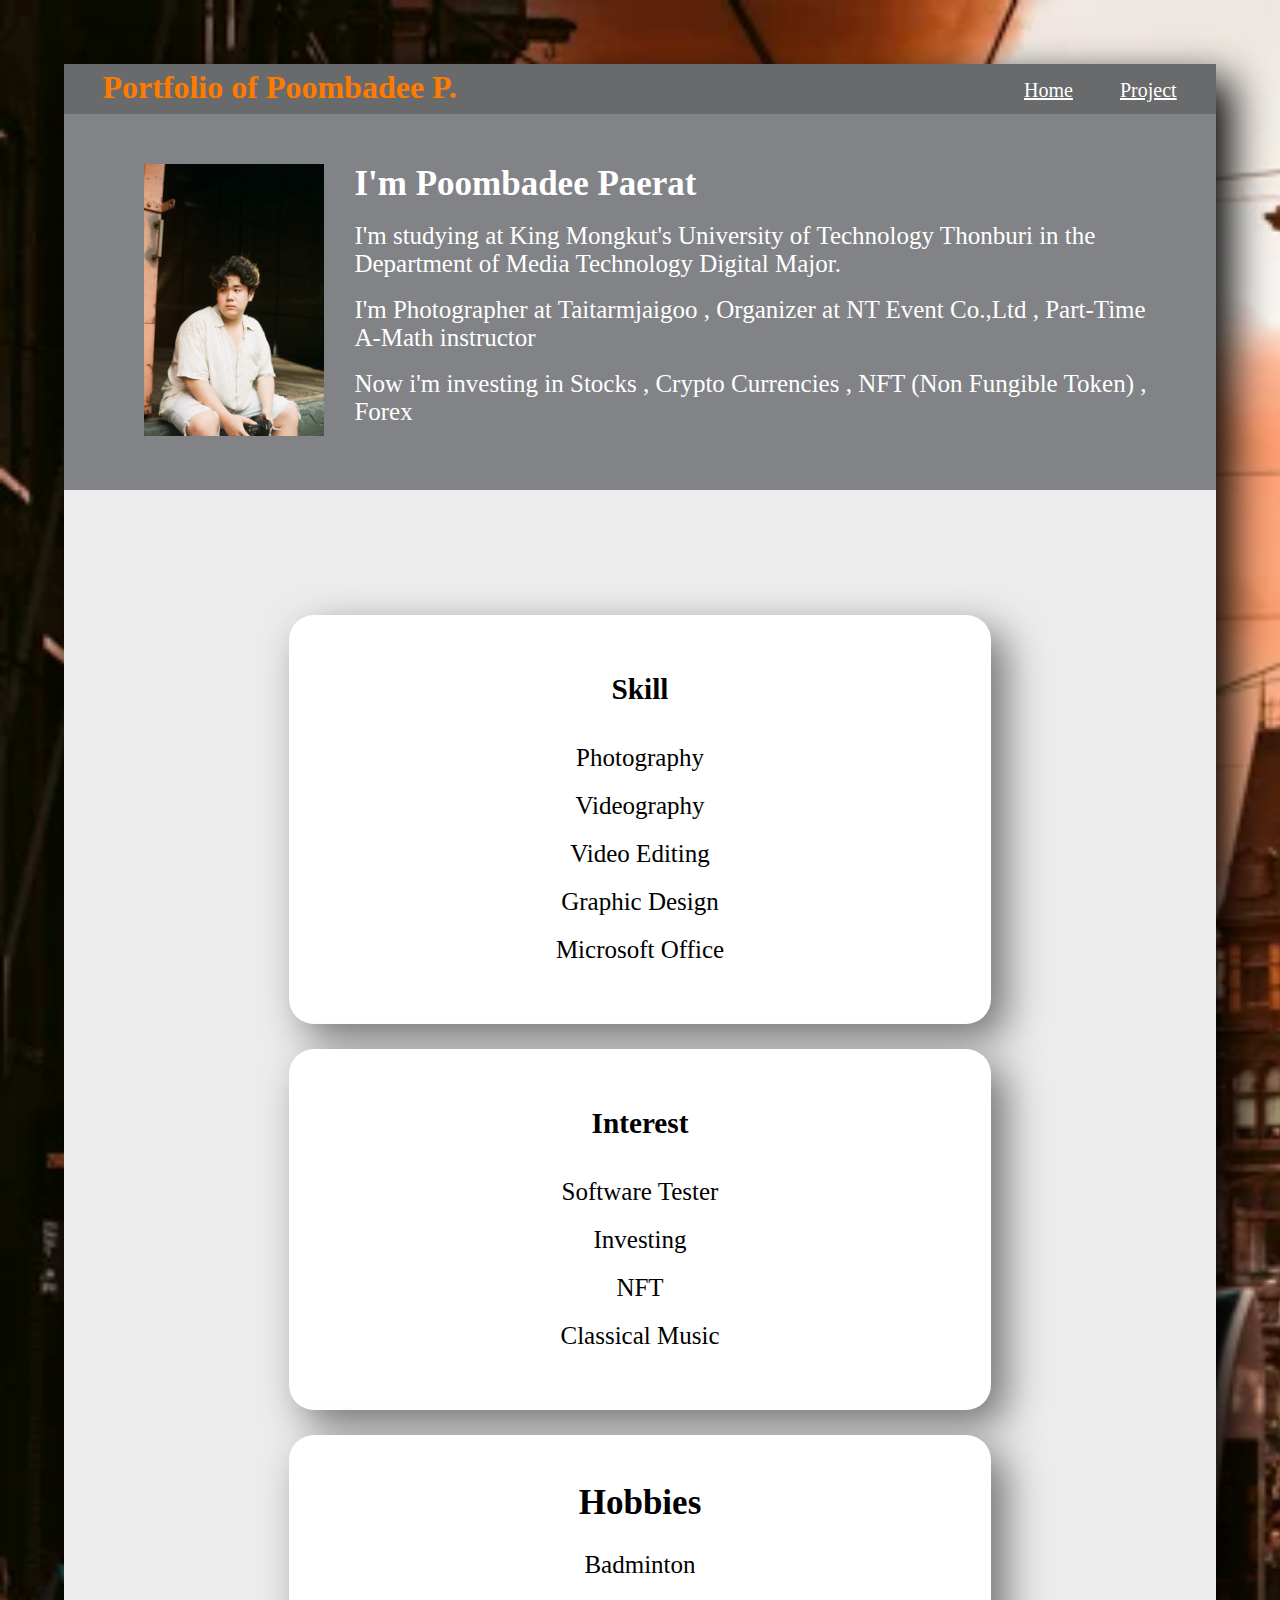
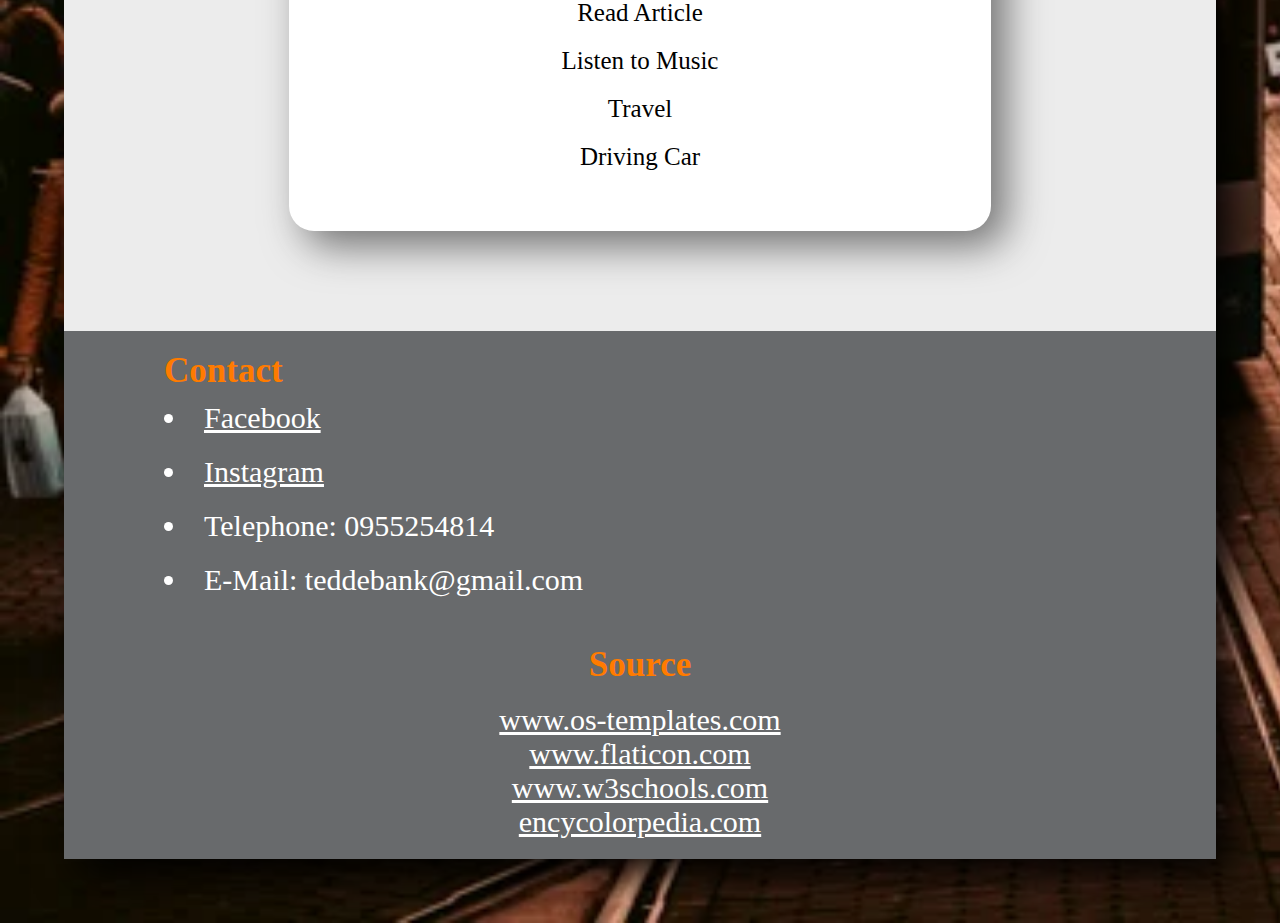
<file: index.html>
<!DOCTYPE html>
<html>
    <head>
        <meta charset='utf-8'>
        <meta http-equiv='X-UA-Compatible' content='IE=edge'>
        <title>Portfolio of Poombadee P.</title>
        <meta name='viewport' content='width=device-width, initial-scale=1'>
        <link href="https://fonts.googleapis.com/css2?family=Fredoka:wght@300&display=swap" rel="stylesheet">
        <link rel='stylesheet' type='text/css' media='screen' href='main.css'>
    </head>
    <body>
    
        <div class="grid-container">
            
            <div class="header">

               <div class="navigrid">
                    <div id="grid-icon" class="grid-icon">
                            <h1>Portfolio of Poombadee P.</h1>
                     </div>
     
                         <ul class="header_menu">
                             <li><a href="index.html">Home</a></li>
                             <li><a href="project.html">Project</a></li>
                         </ul>  
                     
               </div>

            </div>

            <div class="main">

                <div id="grid-main" class="grid-main">

                    <div class="grid-main-img">
                        
                        <img src="pic/IMG_0918.JPG" alt="Profile">

                    </div>

                    <div class="grid-main-text">
                        <h2>I'm Poombadee Paerat</h2>
                        <br>
                        <p>I'm studying at King Mongkut's University of Technology Thonburi in the Department of Media Technology Digital Major. </p>
                        <br>
                        <p>I'm Photographer at Taitarmjaigoo , Organizer at NT Event Co.,Ltd , Part-Time A-Math instructor</p>
                        <br>
                        <p>Now i'm investing in Stocks , Crypto Currencies , NFT (Non Fungible Token) , Forex</p>
                           
                            
                    </div>
                </div>
            </div> 
          
                <div class="main">

                    <div id="grid-content" class="grid-content">
                       
                                
                            <div class="grid-content-skill">   
                                <ul class="skill">   
                                    <br>                       
                                    <h3>Skill</h3>
                                    <br>
                                    <li>Photography</li>
                                    <li>Videography</li>
                                    <li>Video Editing</li>
                                    <li>Graphic Design</li>
                                    <li>Microsoft Office</li>
                                </ul>  
                            </div>
                      
                        
                        
                        <div class="grid-content-interest">
                                <ul class="interest"> 
                                        <br>                       
                                        <h3>Interest</h3>
                                        <br>
                                        <li>Software Tester</li>
                                        <li>Investing</li>
                                        <li>NFT</li>
                                        <li>Classical Music</li>
                                </ul>
                        </div>

                        <div class="grid-content-hobbies">
                                <ul class="hobbies"> 
                                    <br>                       
                                    <h3>Hobbies</h3>
                                    <br>
                                    <li>Badminton</li>
                                    <li>Read Article</li>
                                    <li>Listen to Music</li>
                                    <li>Travel</li>
                                    <li>Driving Car</li>
                                </ul>  
                        </div>
                    </div>

                </div>

            <div class="footer">
                        <div class="footer_contact">
                            <h4>Contact</h4>
                            <ul class="Contact_bullet">                                                                                              
                                    <li> <a href="https://www.facebook.com/Poombadee.Paerat/">Facebook</a></li>
                                    <li> <a href="https://www.instagram.com/tedde._.banque/">Instagram</a></li>
                                    <li>Telephone: 0955254814</li>
                                    <li>E-Mail: teddebank@gmail.com</li>
                                    <br>
                            </ul>  
                        </div>
            </div>
            <div class="source">
                            <h5>Source</h5>
                            <br>
                            <a href="https://www.os-templates.com/free-website-templates">www.os-templates.com</a>
                            <br>
                            <a href="https://www.flaticon.com">www.flaticon.com</a>
                            <br>
                            <a href="https://www.w3schools.com/">www.w3schools.com</a>
                            <br>
                            <a href="https://encycolorpedia.com/">encycolorpedia.com</a>
                        </div>
                </div>
            </div>
        </div>
        </div>
    </body>
</html>
</file>
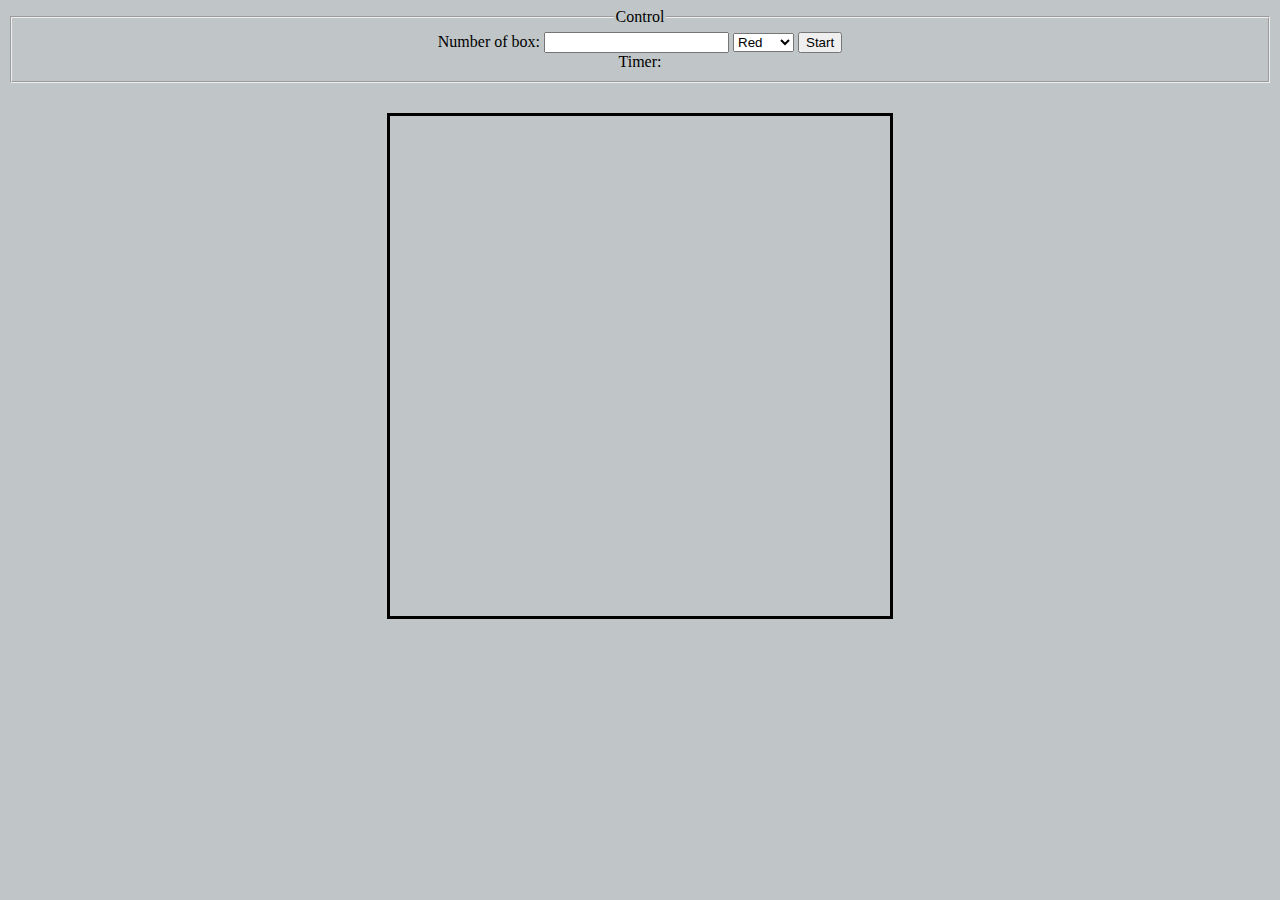
<file: asm/asm7/index.html>
<!DOCTYPE html>
<html>
	<head>
		<meta charset="UTF-8">
		<title>Square game</title>
		<script type="text/javascript" src="game.js"></script>
		<link rel="stylesheet" type="text/css" href="game.css">
		<link rel="preconnect" href="https://fonts.googleapis.com"> 
		<link rel="preconnect" href="https://fonts.gstatic.com" crossorigin> 
		<link href="https://fonts.googleapis.com/css2?family=Raleway:ital@1&display=swap" rel="stylesheet">
	</head>
	<body>
		<!-- these codes were adapted from https://courses.cs.washington.edu/courses/cse154/17sp/lecture/more-dom/code/squares.html  -->

		<fieldset>
			<legend>Control</legend>
			Number of box: 
			<input type="text" name="numbox" id="numbox">
			<select name="color" id = "color">
  				<option value="red">Red</option>
  				<option value="blue">Blue</option>
  				<option value="green">Green</option>
				<option value="yellow">Yellow</option>
			</select>
			<button id="start">Start</button>
			<div id="timerClock"> Timer:
				<div id="clock"></div>
			</div>
		</fieldset>		

		<div id="game-container">
			<div id="game-layer"></div>
		</div>
	
	</body>
</html>
</file>
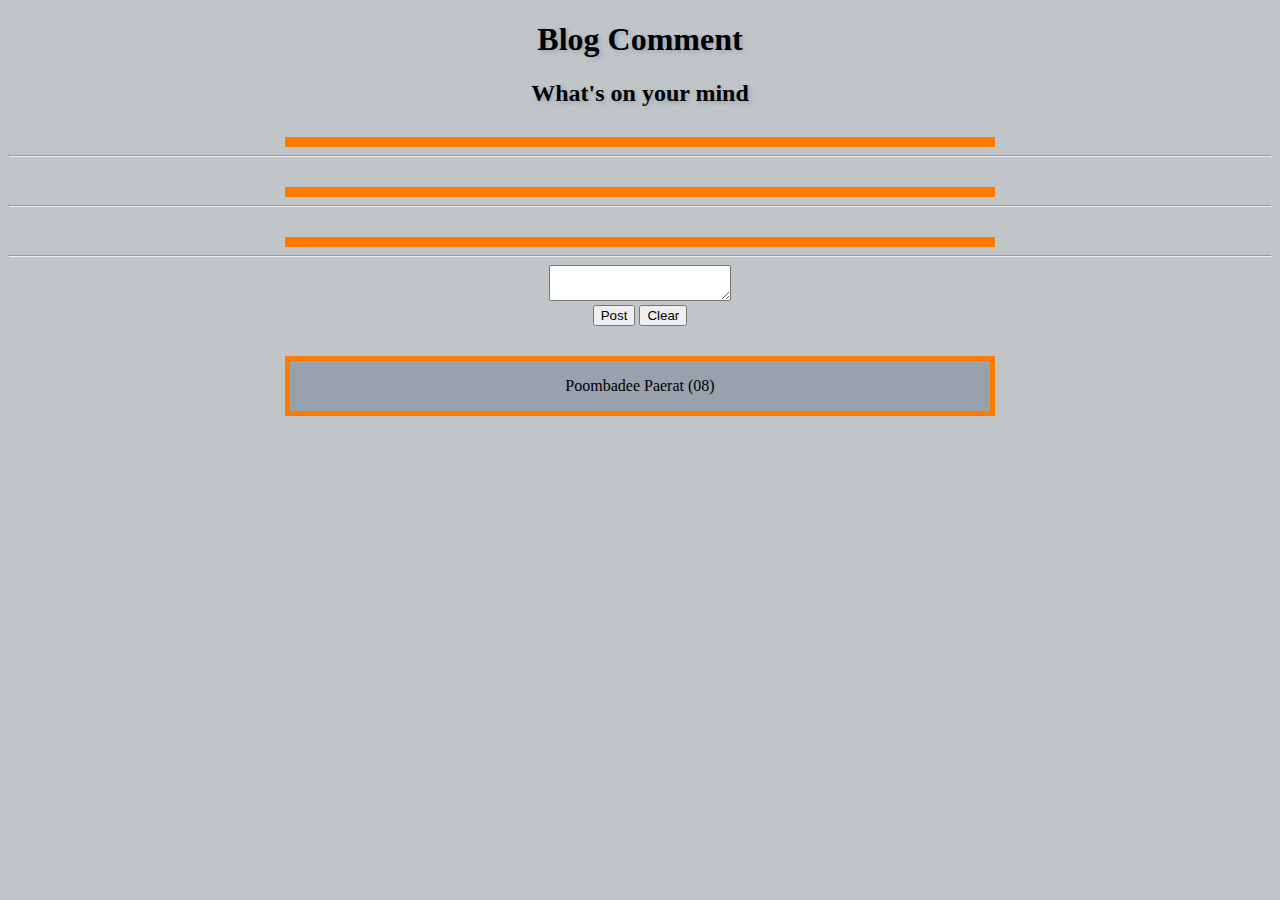
<file: asm/asm5/HW5.html>
<!DOCTYPE html>
<html>
<head>
	<meta charset='utf-8'>
	<meta http-equiv='X-UA-Compatible' content='IE=edge'>
	<title>Blogger</title>
	<meta name='viewport' content='width=device-width, initial-scale=1'>
	<link rel='stylesheet' type='text/css' media='screen' href='main.css'>
	<script src='main.js'></script>
</head>
<body>
	<h1> Blog Comment </h1>
	<h2> What's on your mind </h2>
	<div id="topic1"></div>
	<hr>
	<div id="comment1"></div>
	<hr>
	<div id="comment2"></div>
	<hr>
	<textarea name="text1" id="text1"></textarea> 
	<br/>
	<button type="button" onclick="postFunction()">Post</button>
	<button type="button" onclick="clearFunction()">Clear</button>
	
</body>

    <div id="contact">
	<p>Poombadee Paerat (08)</p> 
</html>
</file>
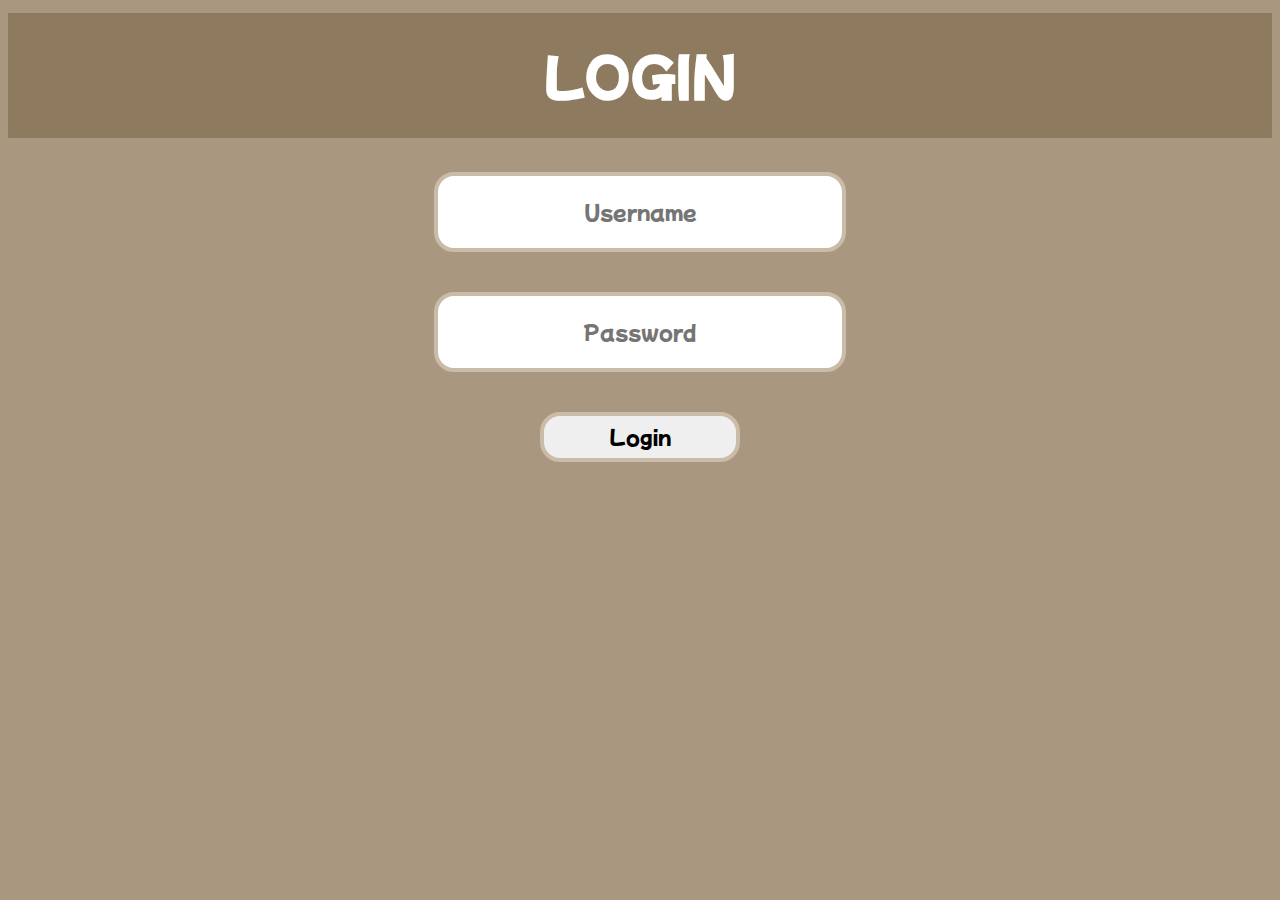
<file: asm/asm6/login.html>
<!DOCTYPE html>
<html lang="en">
<head>
    <meta charset="UTF-8">
    <meta http-equiv="X-UA-Compatible" content="IE=edge">
    <meta name="viewport" content="width=device-width, initial-scale=1">
    <title>Login page</title>
	<link rel='stylesheet' type='text/css' media='screen' href='login.css'>
    <script src='login.js'></script>
    <link href="https://fonts.googleapis.com/css2?family=Mochiy+Pop+P+One&display=swap" rel="stylesheet">
</head>
<body>

	<form name="myLogin" id = "myLogin">
		<h1>LOGIN</h1>
			<input id="username" type="text" name="username" placeholder="Username">
		<br>
			<input id="password" type="password" name="password" required placeholder="Password">
		<br>
			<button id="Login" value="Login" ">Login</button> 
</body>
</html>
</file>
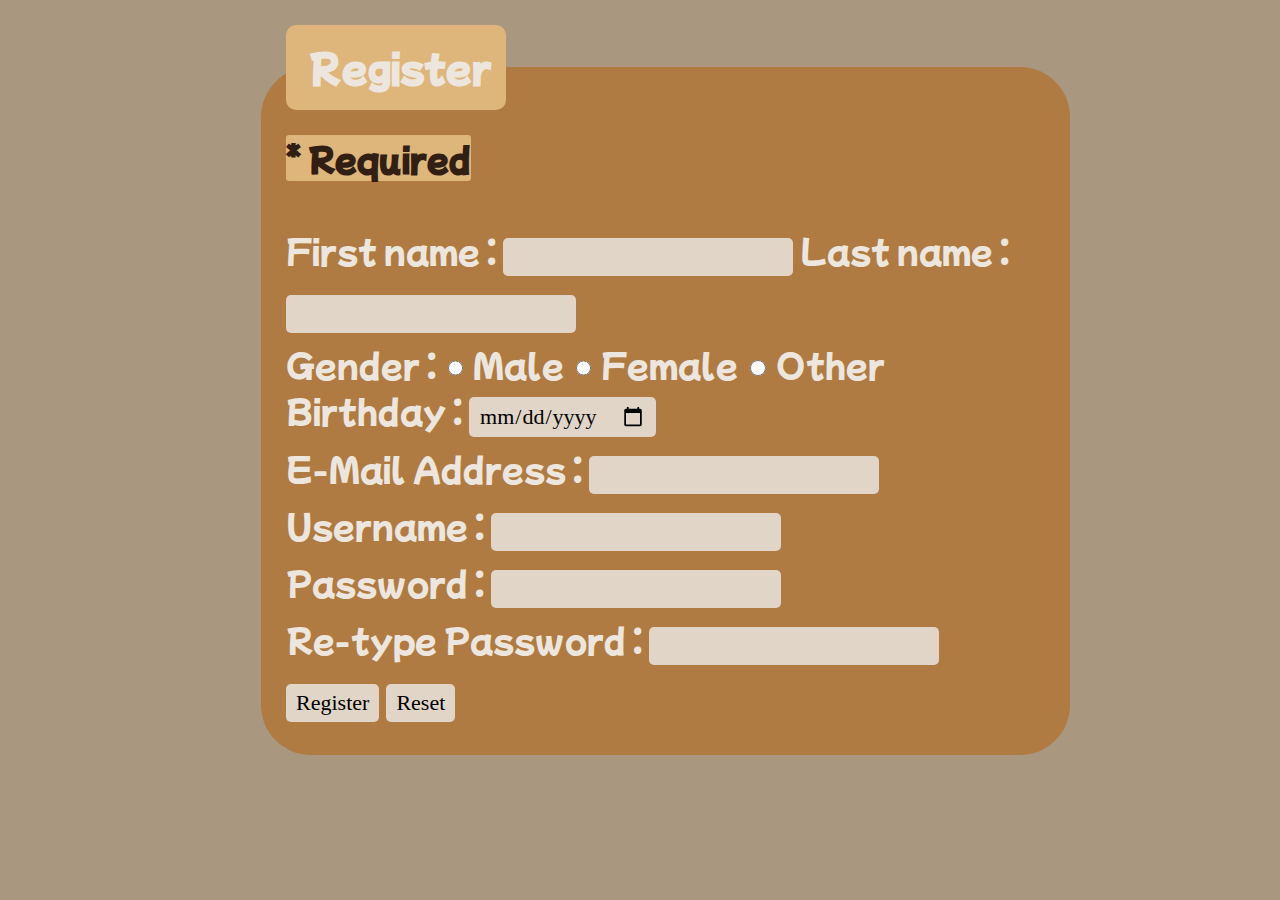
<file: asm/asm6/register.html>
<!DOCTYPE html>
<html>
<head>
    <meta charset='utf-8'>
    <meta http-equiv='X-UA-Compatible' content='IE=edge'>
    <title>Register</title>
    <meta name='viewport' content='width=device-width, initial-scale=1'>
    <link rel='stylesheet' type='text/css' media='screen' href='register.css'>
    <script src='register.js'></script>
    <link href="https://fonts.googleapis.com/css2?family=Mochiy+Pop+P+One&display=swap" rel="stylesheet">
</head>
<bodys
    <rorm name="myForm" id="myForm" action="login.html">
        <fieldset>
            <legend>Register</legend>
            <span id="Require">* Required </span> <br>
            <span id="errormsg"></span> <br>
            First name :  
            <input type="text" name="firstname" class="textbox" required>
              Last name :  
            <input type="text" name="lastname" class="textbox" required>
            <br>
            Gender :  
            <input type="radio" name="gender" value="male" >  Male
            <input type="radio" name="gender" value="female" >  Female
            <input type="radio" name="gender" value="other" >  Other
            <br>
            Birthday :  
            <input type="date" name="bday" value="" class="textbox"  required>
            <br>
            E-Mail Address :  
            <input type="email" name="email" class="textbox"  required>
            <br>
            Username :  
            <input type="text" name="username"  class="textbox"  required>
            <br>
            Password :  
            <input type="password" name="password" id="password" class="textbox"  required>
            <br>
            Re-type Password :  
            <input type="password" name="repassword" id="repassword" class="textbox"  required>
            <br>
            <input type="submit" value="Register"id="btn" >
            <input type="reset" value="Reset" id="btn">
        </fieldset>
    </form>
</body>
</html>
</file>
<file: main.css>
*{
    margin: 0;
    padding: 0;
    box-sizing: border-box;
}
body{
    background-image: url(pic/street-photography-top.jpg);
    background-size: cover;
}

.grid-main-img > img{
    width: 100%;
    
    
}
.grid-fotter-img > img{
    width: 30%;
    height: 30%;
}

ul.header_menu{
    list-style-type: none;
    
   }
.grid-container{
    width: 90%;
    max-width: 90%;
    margin:auto;
    margin-top: 5%;
    margin-bottom: 5%;
    box-shadow: black 15px 15px 40px;
 
   
}
html { scroll-behavior : smooth; }
.header{
    width: 100%;
    height: 50px;
    background:#686A6C;
}
.navigrid{
    display: grid;
    grid-template-columns: 2fr 1fr
}
.grid-main{
    display: grid;
    grid-template-columns: 1fr 4fr;
    background:#818386;
    padding: 50px;
    color: white;
}

.grid-main > div{
    margin-left: 30px;
}
.grid-main-text h2{
    font-size: 35px
    
}
.grid-main-text >p{
    font-size: 25px
    
}
.grid-icon{
    margin-top: 5px;
    padding-left: 5%;;
    color: #ff7b00
   
}
ul.header_menu{
    display: grid;
    grid-template-columns: repeat(2, 1fr);
    margin-top: 5px;
    margin-left: 50%;
}
.linkproject > a {
    font-size: 30px;
}
ul.header_menu li a{
   
    font-size: 20px;
    color: white ;
    
}
ul.header_menu li a:hover {
    text-decoration: none;
    color: #ff7b00;
    
    
}
.skill,.interest,.hobbies > h3{
    font-size: 35px;
}

.skill,.interest,.hobbies > li{
    font-size: 25px;
}

ul li{
    margin-bottom: 10px;
    padding-top: 10px;
}
/* Footer */

ul {
    list-style-position: inside;
}
.footer {
  
    padding-top: 20px;
    padding-right: 100px;
    padding-left: 100px;
    background:#686A6C;
    text-align: left;
}

ul.Contact_bullet li {
    font-size: 30px;
    color: white;
    
}

ul.Contact_bullet li a{
        font-size: 30px;
        color: white;
        
}
ul.Contact_bullet li a:hover {
        text-decoration: none;
        color: #ff7b00;
        
}
.footer_contact h4{
    font-size: 35px;
    color: #ff7b00;
}

.source {
    padding-top: 20px;
    padding-bottom: 20px;
    background:#686A6C;
    text-align: center;
}
.source h5{
    font-size: 35px;
    color: #ff7b00;
    
}
.source a{
    font-size: 30px;
    color: white;
    
}
.source a:hover {
    text-decoration: none;
    color: #ff7b00;
}
.grid-content-project > div{
    text-align: center;
    background-color: rgb(255, 255, 255);
  
    margin-left: 25px;
    margin-right: 25px;
    margin-bottom: 50px;
    padding-bottom: 50px;
    padding-top: 30px;
   
}
.grid-content-project{
  
    background:rgb(236, 236, 236);
    padding-top: 100px;
    padding-bottom: 100px;
    padding-right: 200px;
    padding-left: 200px;
    
}

.grid-content-project-exp > div > img  {
   width: 100%;
}
.grid-content-project-exp > div  {
    margin: 20px;
    
 }
.exp{
   grid-column-start: 1;
   grid-column-end: 3;
   grid-row-start: 1;
   grid-row-end: 2;
  
}
.exp_content{
    grid-column-start: 1;
    grid-column-end: 3;
    grid-row-start: 5;
    grid-row-end: 6;
   
 }
.grid-content-project-exp{
    display: grid;
    grid-template-columns: 1fr 1fr;
    box-shadow: rgb(128, 128, 128) 15px 15px 40px;
    background:rgb(236, 236, 236);
    padding: 50px;
    padding-top: 800px;
    border-radius: 25px;
    
    
}

/* Content */
.grid-content{
    display: grid;
    background:rgb(236, 236, 236);
    padding-top: 100px;
    padding-bottom: 100px;
    padding-right: 200px;
    padding-left: 200px;
}
.grid-content > div {
    text-align: center;
    background-color: rgb(255, 255, 255);
    box-shadow: rgb(114, 114, 114) 15px 15px 40px;
    margin-left: 25px;
    margin-right: 25px;
    margin-top: 25px;
    padding-bottom: 50px;
    padding-top: 30px;
    border-radius: 25px;
}
.grid-content-skill > ul {
    list-style-type: none;
}
.grid-content-interest > ul {
    list-style-type: none;
}
.grid-content-hobbies > ul {
    list-style-type: none;
}

i{
    margin-left: 5px;
}
</file>
<file: asm/asm7/game.css>
body{
    background-color:#c0c6c8;
    font-family: 'Mochiy Pop P One';
    text-align: center;
}


#game-container {
	margin-top: 30px;
    display: flex;
    justify-content: space-around;
}

#game-layer {
    position: relative;
    width: 500px;
    height: 500px;
    
    border: 3px solid black;
}

.square {
    position: absolute;
    width: 25px;
    height: 25px;
    border: 3px solid black;
}

.red{
    background-color: red; 
}
.blue{
    background-color: blue; 
}

.green{
    background-color: green; 
}

.yellow{
    background-color: yellow;
}
</file>
<file: asm/asm5/main.css>
body{
    background-color:#c0c6c8;
    font-family: 'Mochiy Pop P One';
    text-align: center;
}

/*กรอบ*/
div{	
    border:5px solid #FF7B00;
    background-color:#99A1AC;
    width: 700px;
    margin: auto;
    text-align: center;
    margin-top: 30px ;
}


h1{
    text-align: center; 
    text-shadow: 2px 2px 5px #99A1AC;
}

h2{
    text-align: center; 
    text-shadow: 2px 2px 5px #99A1AC;
}
</file>
<file: asm/asm6/login.css>
body {  
    background-color: #a9987f;
    box-sizing: border-box;
    text-align: center;
}

#mylogin{
    text-align: center;
}

#myLogin h1{
    font-size: 50px;
    font-family: 'Mochiy Pop P One';
    background-color: #8e7b5f;
    color: white;
    height: 100px;
    text-align: center;   
    padding-top: 25px;
    margin-top: 13px;
}

#username {
    margin-top: 40px;
    margin: auto;
    width: 400px;
    height: 70px;
    border: 4px solid #cabca8;
    border-radius: 20px;
    font-size: 20px;
    font-family: 'Mochiy Pop P One';
    text-align: center;
    outline: none;
    
}


#password {
    margin-top: 40px;
    margin-left: auto;
    width: 400px;
    height: 70px;
    border: 4px solid #cabca8;
    border-radius: 20px;
    font-size: 20px;
    font-family: 'Mochiy Pop P One';
    outline: none;
    text-align: center;
}

#Login {
    margin-top: 40px;
    text-align: center;
    width: 200px;
    height: 50px;
    border: 4px solid #cabca8;
    border-radius: 20px;
    font-size: 20px;
    font-family: 'Mochiy Pop P One';
    outline: none;
    
}

#Login:hover {
    border: none;
    cursor: pointer;
    background-color: #b49a74;
    color: white;
    transition: 0.5s;
    text-align: center;
}

#Register {
    margin-top: 40px;
    width: 200px;
    height: 50px;
    border: 4px solid #cabca8;
    border-radius: 20px;
    font-size: 20px;
    font-family: 'Mochiy Pop P One';
    padding-left: 10px;
    outline: none;
    text-align: center;
}

#Register:hover {
    border: none;
    cursor: pointer;
    background-color: #b49a74;
    color: white;
    transition: 0.5s;
    text-align: center;
}
</file>
<file: asm/asm6/register.css>
body {
    background-color: #a9987f;
    font-family: 'Mochiy Pop P One';
    font-size: 20px;
}

fieldset {
    max-width: 60%;
    margin-left: 20%;
    margin-top: 2%;
    border-radius: 50px;
    padding: 2%;
    background-color: #af7b43;
    color: #ede6de;
    border: 0;
    font-size: 24pt;

}

#Require {
    color: #311f14;
    background-color: #deb57a;
    font-weight: bold;
    border-radius: 3px;

}

legend {
    color: #ede6de;
    background-color: #deb57a;
    padding: 2%;
    padding-left: 3%;
    border-radius: 10px;
    font-size: 28pt;
    font-weight: bold;
}

input.textbox, #btn {
    font-family: 'Alegreya Sans SC';
    font-size: 22px;
    padding: 6px 10px;
    margin: 8px 0;
    box-sizing: border-box;
    border: 0;
    background-color: #e1d5c8;

    border-radius: 5px;
}

input[type=radio] {

    width: 2%;
    height: 1.5em;
}

input#btn:hover {
    background-color: #75513a;
    color: #e1d5c8;

}
</file>
